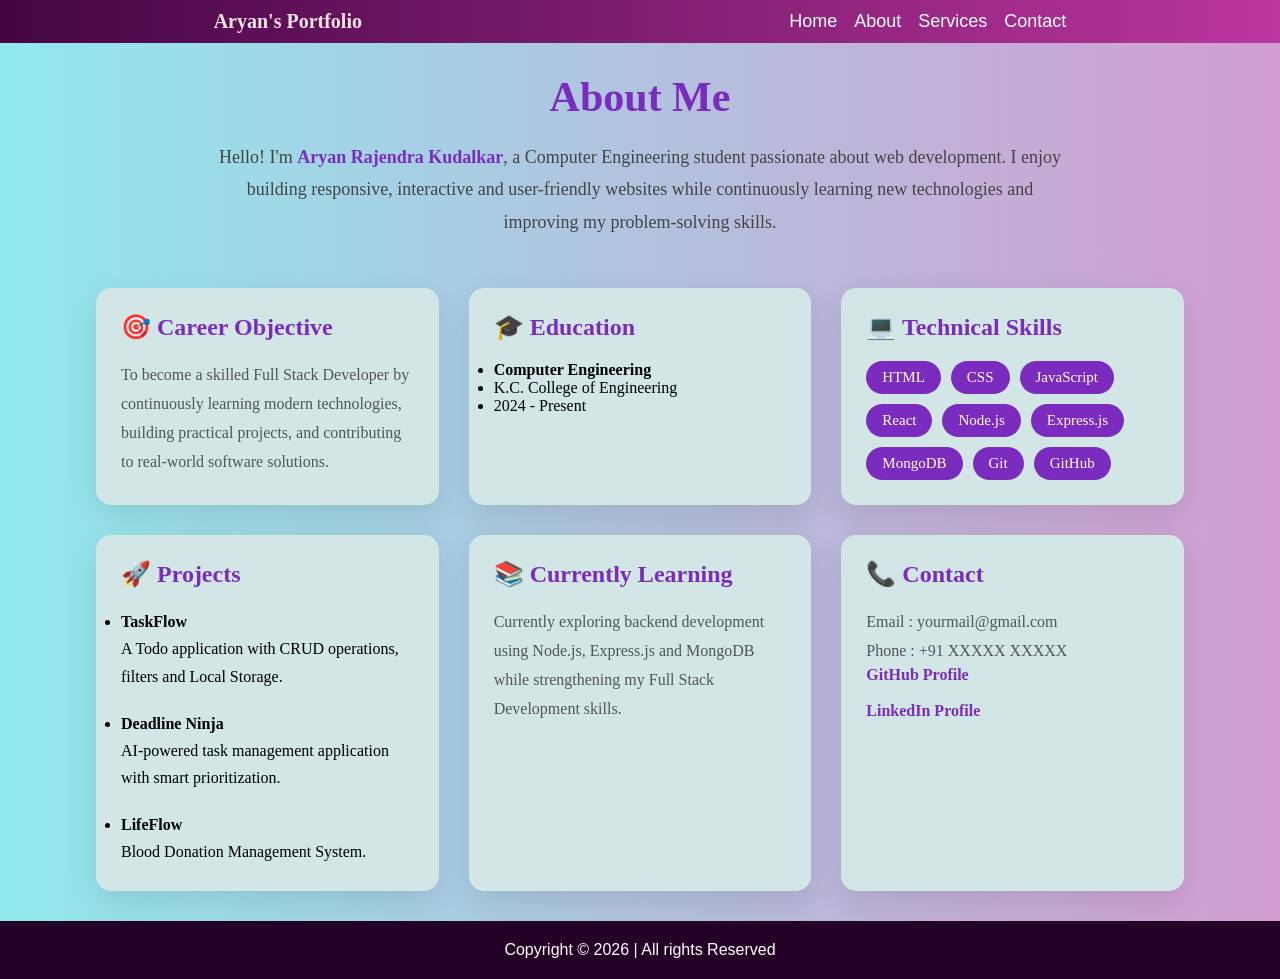
<file: about.html>
<link rel="stylesheet" href="about.css">
<nav>
        <div class="logo">Aryan's Portfolio</div>
        <ul>
            <li><a href="./index.html">Home</a></li>
            <li><a href="./about.html">About</a></li>
            <li><a href="./services.html">Services</a></li>
            <li><a href="./contact.html">Contact</a></li>
        </ul>
    </nav>

<body>   
<section class="about">
    <h1>About Me</h1>
    

    <p class="intro">
        Hello! I'm <span>Aryan Rajendra Kudalkar</span>, a Computer Engineering
        student passionate about web development. I enjoy building responsive,
        interactive and user-friendly websites while continuously learning new
        technologies and improving my problem-solving skills.
    </p>

    <div class="about-grid">

        <div class="card">
            <h2>🎯 Career Objective</h2>

            <p>
                To become a skilled Full Stack Developer by continuously
                learning modern technologies, building practical projects,
                and contributing to real-world software solutions.
            </p>
        </div>

        <div class="card">
            <h2>🎓 Education</h2>

            <ul>
                <li><strong>Computer Engineering</strong></li>
                <li>K.C. College of Engineering</li>
                <li>2024 - Present</li>
            </ul>
        </div>

        <div class="card">
            <h2>💻 Technical Skills</h2>

            <div class="skills">

                <span>HTML</span>
                <span>CSS</span>
                <span>JavaScript</span>
                <span>React</span>
                <span>Node.js</span>
                <span>Express.js</span>
                <span>MongoDB</span>
                <span>Git</span>
                <span>GitHub</span>

            </div>

        </div>

        <div class="card">
            <h2>🚀 Projects</h2>

            <ul class="project-list">

                <li>
                    <strong>TaskFlow</strong><br>
                    A Todo application with CRUD operations, filters and Local Storage.
                </li>

                <li>
                    <strong>Deadline Ninja</strong><br>
                    AI-powered task management application with smart prioritization.
                </li>

                <li>
                    <strong>LifeFlow</strong><br>
                    Blood Donation Management System.
                </li>

            </ul>
        </div>

        <div class="card">
            <h2>📚 Currently Learning</h2>

            <p>
                Currently exploring backend development using
                Node.js, Express.js and MongoDB while strengthening
                my Full Stack Development skills.
            </p>
        </div>

        <div class="card">
            <h2>📞 Contact</h2>

            <p>Email : yourmail@gmail.com</p>
            <p>Phone : +91 XXXXX XXXXX</p>

            <a href="https://github.com/aryankudalkar77" target="_blank">
                GitHub Profile
            </a>

            <br><br>

            <a href="https://www.linkedin.com/in/aryan-kudalkar-328397362/" target="_blank">
                LinkedIn Profile
            </a>

        </div>

    </div>

</section>

<footer>
        Copyright &copy; 2026 | All rights Reserved
    </footer>
</body>
</file>
<file: about.css>
/*About.html*/
* {
    margin: 0;
    padding: 0;
}

nav {
    display: flex;
    justify-content: space-around;
    padding: 10px 0;
    /*background-color: rgb(46, 10, 80);*/
    background-image: linear-gradient(to right, rgb(68, 5, 67), rgb(187, 54, 159));
    color: rgb(243, 227, 227);
    /*position: sticky;
    top: 0;*/
}

.logo {
    font-size: 20px;
    font-weight: bolder;
    font-family: "Edu NSW ACT Cursive", cursive;

}

nav ul {
    display: flex;
    gap: 17px;
    align-items: center;
}

nav ul li {
    list-style-type: none;
    font-size: 18px;
    font-weight: 400;
    font-family: "Oswald", sans-serif;
}

nav ul li a{
    color: white;
    text-decoration: none;
}

nav ul li a:hover{
    color: rgb(237, 179, 237);
    text-decoration: none;
    transition: all 0.5s;
}

body{
    background-image: linear-gradient(to right, rgb(145, 232, 237), rgb(210, 157, 209));
}



.about{
    width:85%;
    margin:30px auto;
}

.about h1{
    text-align:center;
    font-size:42px;
    margin-bottom:20px;
    color:#7b2cbf;
}

.intro{
    max-width:850px;
    margin:0 auto 50px;
    text-align:center;
    line-height:1.8;
    font-size:18px;
    color:#444;
}

.intro span{
    color:#7b2cbf;
    font-weight:bold;
}

.about-grid{
    display:grid;
    grid-template-columns:repeat(auto-fit,minmax(320px,1fr));
    gap:30px;
}

.card{
    background: rgb(209 230 229);
    padding:25px;
    border-radius:15px;
    box-shadow:0 10px 30px rgba(0,0,0,.1);
    transition:.3s;
}

.card:hover{
    transform:translateY(-8px);
}

.card h2{
    color:#7b2cbf;
    margin-bottom:20px;
}

.card p{
    line-height:1.8;
    color:#555;
}

.skills{
    display:flex;
    flex-wrap:wrap;
    gap:10px;
}

.skills span{
    background:#7b2cbf;
    color:white;
    padding:8px 16px;
    border-radius:50px;
    font-size:15px;
}

.project-list{
    display:flex;
    flex-direction:column;
    gap:20px;
}

.project-list li{
    line-height:1.7;
}

.card a{
    text-decoration:none;
    color:#7b2cbf;
    font-weight:bold;
}

.card a:hover{
    text-decoration:underline;
}

footer{
    background-color: rgb(36, 2, 39);
    padding: 20px;
    color: white;
    text-align: center;
    font-family: Arial, Helvetica, sans-serif;
}
</file>
